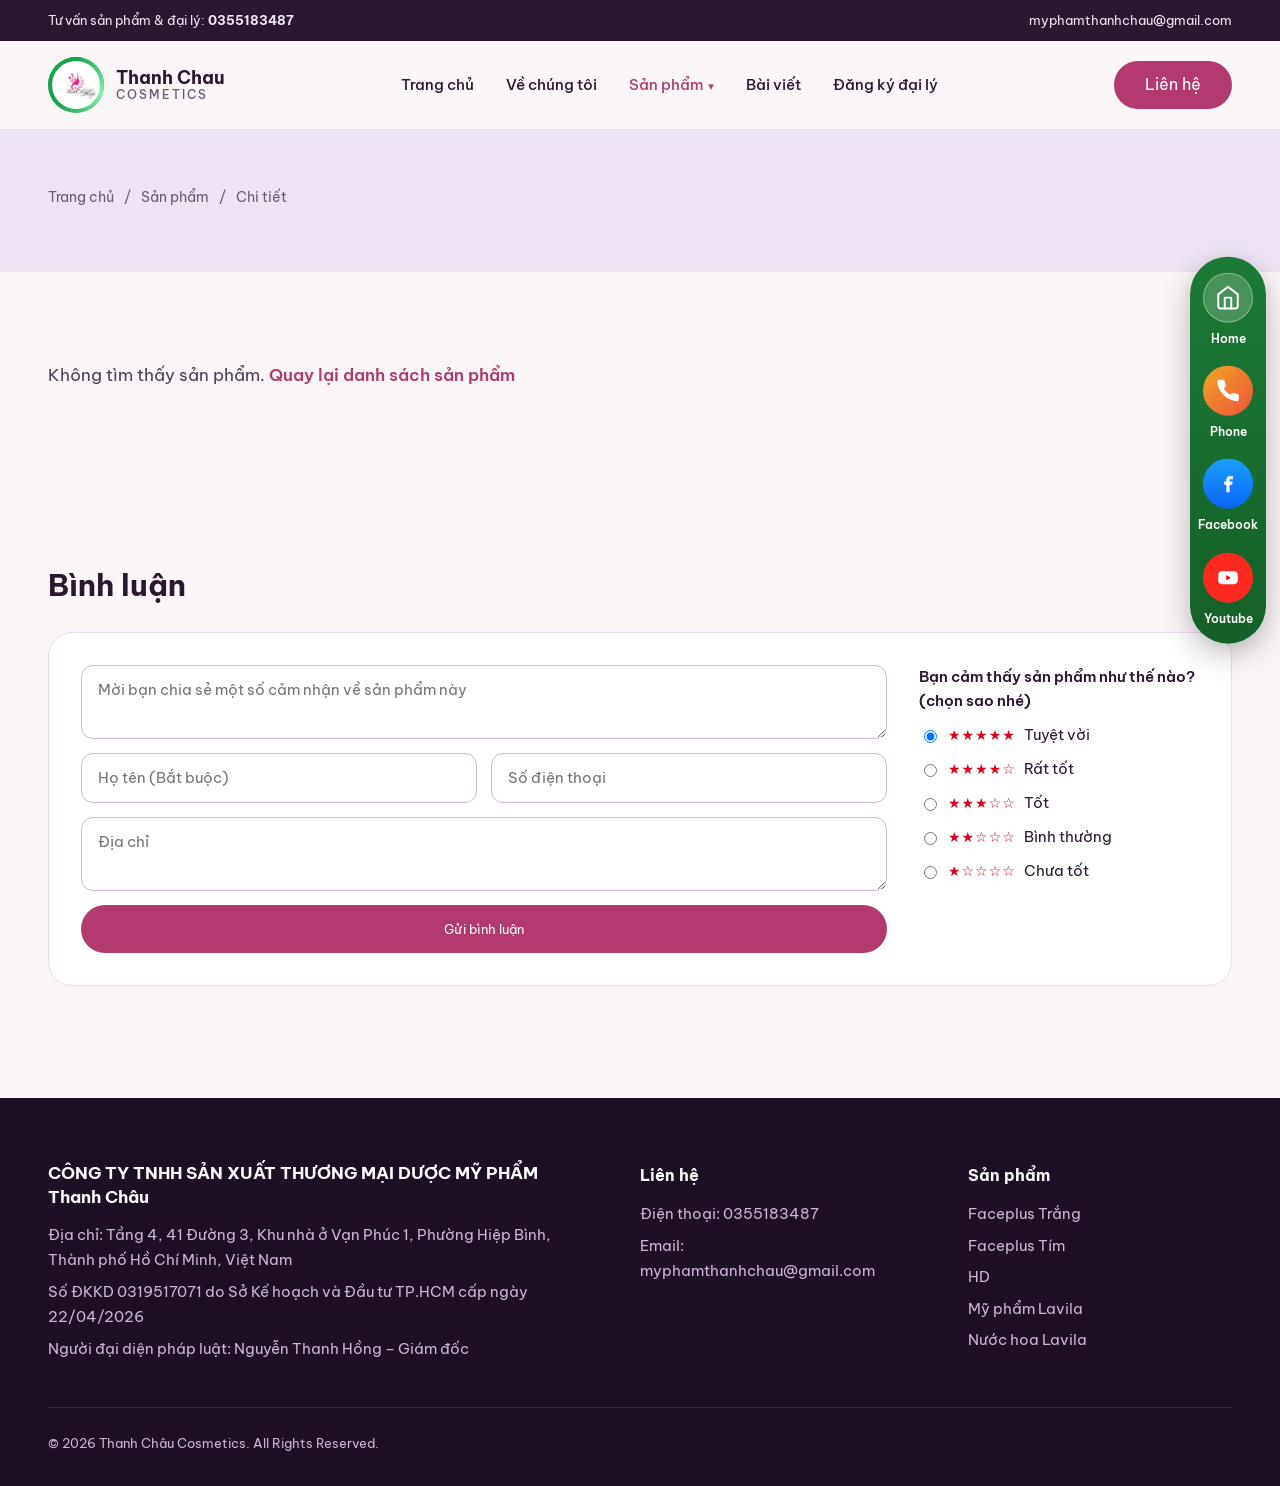
<file: chitietsp.html>
<!DOCTYPE html>
<html lang="vi">
<head>
<meta charset="utf-8">
<meta name="viewport" content="width=device-width, initial-scale=1">
<title>Chi tiết sản phẩm – Thanh Châu Cosmetics</title>
<link rel="preconnect" href="https://fonts.googleapis.com">
<link rel="preconnect" href="https://fonts.gstatic.com" crossorigin>
<link href="https://fonts.googleapis.com/css2?family=Be+Vietnam+Pro:wght@400;500;600;700&display=swap" rel="stylesheet">
<link rel="stylesheet" href="style.css">
<script src="sanpham-links.js" defer></script>
</head>
<body>

<div class="topbar">
  <div class="wrap">
    <span>Tư vấn sản phẩm &amp; đại lý: <b><a href="tel:0355183487">0355183487</a></b></span>
    <a href="mailto:myphamthanhchau@gmail.com">myphamthanhchau@gmail.com</a>
  </div>
</div>

<header class="header">
  <div class="wrap">
    <a href="index.html" class="logo" aria-label="Thanh Châu Cosmetics – Trang chủ">
      <span class="logo-mark"><img src="logo.jpg" alt=""></span>
      <span>Thanh Chau<small>Cosmetics</small></span>
    </a>
    <nav class="nav" id="nav" aria-label="Menu chính">
      <a href="index.html">Trang chủ</a>
      <a href="gioithieu.html">Về chúng tôi</a>
      <div class="has-sub">
        <a href="sanpham.html" class="sub-trigger" aria-haspopup="true" aria-expanded="false" aria-current="page" style="color:var(--accent)">Sản phẩm <span class="caret" aria-hidden="true">▾</span></a>
        <ul class="submenu">
          <li><a href="faceplus-trang.html">Faceplus Trắng</a></li>
          <li><a href="faceplus-tim.html">Faceplus Tím</a></li>
          <li><a href="hd.html">HD</a></li>
          <li><a href="my-pham-lavila.html">Mỹ phẩm Lavila</a></li>
          <li><a href="nuoc-hoa-lavila.html">Nước hoa Lavila</a></li>
        </ul>
      </div>
      <a href="/bai-viet/">Bài viết</a>
      <a href="index.html#dai-ly">Đăng ký đại lý</a>
    </nav>
    <a href="#lien-he" class="btn btn-primary btn-contact">Liên hệ</a>
    <button class="menu-toggle" id="menuBtn" aria-label="Mở menu" aria-expanded="false" aria-controls="nav">☰</button>
  </div>
</header>

<main>
  <section class="page-title">
    <div class="wrap">
      <ol class="crumbs">
        <li><a href="index.html">Trang chủ</a></li>
        <li><a href="sanpham.html">Sản phẩm</a></li>
        <li aria-current="page" id="crumbName">Chi tiết</li>
      </ol>
    </div>
  </section>

  <section class="section">
    <div class="wrap" id="pdWrap"></div>
  </section>

  <section class="section alt" id="benefitsSec" hidden>
    <div class="wrap">
      <div class="pd-body">
        <aside class="toc" aria-label="Nội dung bài viết">
          <h3>☰ Nội dung bài viết:</h3>
          <a href="#cong-dung-san-pham">Công dụng sản phẩm</a>
        </aside>
        <div class="benefit-card" id="cong-dung-san-pham">
          <h2>Công dụng sản phẩm</h2>
          <div id="benefits"></div>
        </div>
      </div>
    </div>
  </section>

  <section class="section" id="binh-luan">
    <div class="wrap">
      <h2 class="cmt-title" id="cmtTitle">Bình luận</h2>
      <form class="cmt-form" id="cmtForm">
        <div class="cmt-fields">
          <textarea name="text" rows="2" placeholder="Mời bạn chia sẻ một số cảm nhận về sản phẩm này" aria-label="Cảm nhận"></textarea>
          <div class="cmt-row">
            <input name="name" type="text" placeholder="Họ tên (Bắt buộc)" autocomplete="name" required>
            <input name="phone" type="tel" placeholder="Số điện thoại" autocomplete="tel">
          </div>
          <textarea name="addr" rows="2" placeholder="Địa chỉ" autocomplete="street-address"></textarea>
          <button type="submit" class="btn btn-primary">Gửi bình luận</button>
        </div>
        <fieldset class="cmt-rate">
          <legend>Bạn cảm thấy sản phẩm như thế nào? (chọn sao nhé)</legend>
          <label><input type="radio" name="rate" value="5" checked> <span class="st">★★★★★</span> Tuyệt vời</label>
          <label><input type="radio" name="rate" value="4"> <span class="st">★★★★☆</span> Rất tốt</label>
          <label><input type="radio" name="rate" value="3"> <span class="st">★★★☆☆</span> Tốt</label>
          <label><input type="radio" name="rate" value="2"> <span class="st">★★☆☆☆</span> Bình thường</label>
          <label><input type="radio" name="rate" value="1"> <span class="st">★☆☆☆☆</span> Chưa tốt</label>
        </fieldset>
      </form>
      <p class="cmt-msg" id="cmtMsg" role="status"></p>
      <div class="cmt-list" id="cmtList"></div>
    </div>
  </section>

  <section class="section products" id="relatedSec" hidden>
    <div class="wrap">
      <div class="section-head">
        <h2>Sản phẩm liên quan</h2>
        <a href="sanpham.html" class="link-more">Xem tất cả sản phẩm</a>
      </div>
      <div class="grid-4" id="related"></div>
    </div>
  </section>
</main>

<footer class="footer" id="lien-he">
  <div class="wrap">
    <div class="cols">
      <div>
        <div class="co">CÔNG TY TNHH SẢN XUẤT THƯƠNG MẠI DƯỢC MỸ PHẨM Thanh Châu</div>
        <p>Địa chỉ: Tầng 4, 41 Đường 3, Khu nhà ở Vạn Phúc 1, Phường Hiệp Bình, Thành phố Hồ Chí Minh, Việt Nam</p>
        <p>Số ĐKKD 0319517071 do Sở Kế hoạch và Đầu tư TP.HCM cấp ngày 22/04/2026</p>
        <p>Người đại diện pháp luật: Nguyễn Thanh Hồng – Giám đốc</p>
      </div>
      <div>
        <h3>Liên hệ</h3>
        <p>Điện thoại: <a href="tel:0355183487">0355183487</a></p>
        <p>Email: <a href="mailto:myphamthanhchau@gmail.com">myphamthanhchau@gmail.com</a></p>
      </div>
      <div>
        <h3>Sản phẩm</h3>
        <ul>
          <li><a href="faceplus-trang.html">Faceplus Trắng</a></li>
          <li><a href="faceplus-tim.html">Faceplus Tím</a></li>
          <li><a href="hd.html">HD</a></li>
          <li><a href="my-pham-lavila.html">Mỹ phẩm Lavila</a></li>
          <li><a href="nuoc-hoa-lavila.html">Nước hoa Lavila</a></li>
        </ul>
      </div>
    </div>
    <div class="copy">© 2026 Thanh Châu Cosmetics. All Rights Reserved.</div>
  </div>
</footer>
<nav class="float-menu" aria-label="Liên hệ nhanh">
  <a href="index.html" class="fm-item">
    <span class="fm-icon fm-home">
      <svg viewBox="0 0 24 24" fill="none" stroke="#fff" stroke-width="1.8" stroke-linecap="round" stroke-linejoin="round"><path d="M3 9l9-7 9 7v11a2 2 0 0 1-2 2H5a2 2 0 0 1-2-2z"/><polyline points="9 22 9 12 15 12 15 22"/></svg>
    </span>
    <span class="fm-label">Home</span>
  </a>
 <a href="tel:02145424111" class="fm-item fm-has-tip">
  <span class="fm-icon fm-phone">
    <svg viewBox="0 0 24 24" fill="#fff"><path d="M22 16.92v3a2 2 0 0 1-2.18 2 19.8 19.8 0 0 1-8.63-3.07 19.5 19.5 0 0 1-6-6A19.8 19.8 0 0 1 2.12 4.18 2 2 0 0 1 4.11 2h3a2 2 0 0 1 2 1.72c.13.96.36 1.9.7 2.81a2 2 0 0 1-.45 2.11L8.09 9.91a16 16 0 0 0 6 6l1.27-1.27a2 2 0 0 1 2.11-.45c.91.34 1.85.57 2.81.7A2 2 0 0 1 22 16.92z"/></svg>
  </span>
  <span class="fm-label">Phone</span>
  <span class="fm-tip" role="tooltip">Gọi ngay: 02145424111</span>
</a>
  <a href="#" class="fm-item" id="fmFb">
  <span class="fm-icon fm-fb">
    <svg viewBox="0 0 24 24" fill="#fff"><path d="M14 8h2.5V5H14c-1.9 0-3.5 1.6-3.5 3.5V10H8.5v3h2v7h3v-7h2.3l.5-3h-2.8V8.5c0-.3.2-.5.5-.5z"/></svg>
  </span>
  <span class="fm-label">Facebook</span>
</a>
  <a href="https://youtube.com/@TEN-KENH-CUA-BAN" target="_blank" rel="noopener" class="fm-item">
    <span class="fm-icon fm-yt">
      <svg viewBox="0 0 24 24"><rect x="3" y="6" width="18" height="12" rx="3.5" fill="#fff"/><path d="M10.3 9.5v5l4.3-2.5z" fill="#FF0000"/></svg>
    </span>
    <span class="fm-label">Youtube</span>
  </a>
</nav>
<div class="modal" id="fbModal" hidden>
  <div class="modal-box" role="dialog" aria-modal="true" aria-labelledby="fbModalTitle">
    <div class="modal-head">
      <h2 id="fbModalTitle">KẾT NỐI</h2>
      <button type="button" class="modal-x" id="fbClose" aria-label="Đóng">×</button>
    </div>
    <p class="modal-body">Bạn có muốn kết nối với tư vấn viên của chúng tôi?</p>
    <div class="modal-actions">
      <button type="button" class="mbtn mbtn-cancel" id="fbCancel">Hủy</button>
      <a class="mbtn mbtn-fb" id="fbGo" href="https://www.facebook.com/profile.php?id=61581400995391" target="_blank" rel="noopener">Chat Facebook</a>
    </div>
  </div>
</div>


<script>
  // Bật/tắt menu trên điện thoại
  var btn = document.getElementById('menuBtn');
  var nav = document.getElementById('nav');
  btn.addEventListener('click', function () {
    var open = nav.classList.toggle('open');
    btn.setAttribute('aria-expanded', open);
  });

  // Menu Sản phẩm trên điện thoại: bấm để mở/đóng danh sách
  var sub = document.querySelector('.has-sub');
  var subTrigger = sub.querySelector('.sub-trigger');
  subTrigger.addEventListener('click', function (e) {
    if (window.matchMedia('(max-width:900px)').matches) {
      e.preventDefault();
      var o = sub.classList.toggle('open');
      subTrigger.setAttribute('aria-expanded', o);
    }
  });

  // Hộp thoại kết nối Facebook
var fbModal = document.getElementById('fbModal');
var fbOpenBtn = document.getElementById('fmFb');

function openFb(e){
  e.preventDefault();
  fbModal.hidden = false;
  document.getElementById('fbGo').focus();
}
function closeFb(){
  fbModal.hidden = true;
  fbOpenBtn.focus();
}

fbOpenBtn.addEventListener('click', openFb);
document.getElementById('fbCancel').addEventListener('click', closeFb);
document.getElementById('fbClose').addEventListener('click', closeFb);
document.getElementById('fbGo').addEventListener('click', function(){ fbModal.hidden = true; });
fbModal.addEventListener('click', function(e){ if (e.target === fbModal) closeFb(); });
document.addEventListener('keydown', function(e){
  if (e.key === 'Escape' && !fbModal.hidden) closeFb();
});
</script>

<script>
// ===== DỮ LIỆU SẢN PHẨM: thêm/sửa sản phẩm ở đây =====
// Khóa (slug) = phần giữa /san-pham/ và dấu / cuối trong link cũ.
// Trường tùy chọn: short (mô tả ngắn), benefits ([["Tiêu đề","Nội dung"], ...])
var PRODUCTS = {
 "kem-duong-the-body-cao-cap": {
  "name": "KEM DƯỠNG THỂ CAO CẤP_ BEAUTY LUXE BODY CREAM",
  "img": "https://duocmyphamhoangdung.vn/storage/ez/10/ez106bx1z745kjwly27wqqvlyhjq_COMBO_BODY_%282%29.jpg",
  "short": "Combo Dưỡng Trắng Body Beauty Luxe B5 – Beauty Luxe Body Cream",
  "benefits": [
   [
    "Hỗ trợ dưỡng trắng và làm sáng da toàn thân",
    "Giúp cải thiện vẻ ngoài của làn da xỉn màu, hỗ trợ mang lại làn da sáng mịn, tươi tắn và đều màu hơn."
   ],
   [
    "Hỗ trợ làm đều màu da",
    "Giúp chăm sóc các vùng da không đều màu, hỗ trợ cải thiện vẻ ngoài của những vùng da thâm sạm, mang lại làn da trông đồng đều và rạng rỡ hơn."
   ],
   [
    "Dưỡng ẩm và làm mềm da",
    "Hỗ trợ duy trì độ ẩm cần thiết, giúp hạn chế tình trạng da khô ráp, mang lại cảm giác mềm mại, mịn màng và căng mướt."
   ],
   [
    "Hỗ trợ làm mờ các dấu hiệu lão hóa",
    "Giúp cải thiện vẻ ngoài của làn da có dấu hiệu lão hóa, hỗ trợ mang lại làn da trông săn chắc, mịn màng và tươi trẻ hơn."
   ],
   [
    "Hỗ trợ cải thiện bề mặt da",
    "Glycolic Acid là thành phần thường được sử dụng trong mỹ phẩm để hỗ trợ loại bỏ tế bào chết trên bề mặt, giúp da trông mịn màng và tươi mới hơn."
   ],
   [
    "Hỗ trợ chăm sóc và nuôi dưỡng làn da",
    "Sự kết hợp của các thành phần dưỡng da được giới thiệu giúp hỗ trợ duy trì độ ẩm, cải thiện cảm giác khô ráp và mang lại vẻ ngoài khỏe khoắn cho làn da."
   ]
  ]
 },
 "kem-duong-trang-ngua-mun-15g": {
  "name": "WHITENING ACNE CREAM 15G_ KEM DƯỠNG TRẮNG NGỪA MỤN 15G",
  "img": "https://duocmyphamhoangdung.vn/storage/f5/a5/f5a5oaxpj7ep79ywuaz431d7c6dt_M%E1%BB%A4N_15G.jpg",
  "short": "Kem dưỡng trắng da hỗ trợ chăm sóc da mụn, dung tích 15g.",
  "benefits": [
   [
    "Hỗ trợ chăm sóc da dễ nổi mụn",
    "Giúp cải thiện vẻ ngoài của làn da thường xuyên nổi mụn, hỗ trợ mang lại làn da trông sạch và thông thoáng hơn."
   ],
   [
    "Hỗ trợ dưỡng trắng và làm sáng da",
    "Giúp cải thiện vẻ ngoài của làn da xỉn màu, hỗ trợ mang lại làn da sáng mịn, tươi tắn và đều màu hơn."
   ],
   [
    "Hỗ trợ làm dịu vùng da nhạy cảm",
    "Hỗ trợ chăm sóc những vùng da dễ kích ứng, giúp da trông dịu nhẹ và khỏe khoắn hơn."
   ],
   [
    "Dưỡng ẩm và làm mềm da",
    "Hỗ trợ duy trì độ ẩm cần thiết, giúp hạn chế cảm giác khô ráp, mang lại làn da mềm mại và mịn màng."
   ],
   [
    "Hỗ trợ cải thiện bề mặt da",
    "Giúp bề mặt da trông mịn màng, đều màu và tươi mới hơn khi sử dụng đều đặn."
   ]
  ]
 },
 "bo-kem-duong-trang-da-toan-than": {
  "name": "WHITENING BODY CREAM NIACINAMIDE SKIN PERFECTOR SET_ BỘ KEM DƯỠNG TRẮNG DA TOÀN THÂN",
  "img": "https://duocmyphamhoangdung.vn/storage/fc/01/fc01drabrs18tw7rr2z6ho2hs7th_COMBO_BODY_%281%29.jpg",
  "short": "Bộ kem dưỡng trắng da toàn thân chứa Niacinamide, hỗ trợ chăm sóc và làm đều màu da cơ thể.",
  "benefits": [
   [
    "Hỗ trợ dưỡng trắng và làm sáng da toàn thân",
    "Giúp cải thiện vẻ ngoài của làn da xỉn màu, hỗ trợ mang lại làn da sáng mịn và tươi tắn hơn."
   ],
   [
    "Niacinamide hỗ trợ làm đều màu da",
    "Niacinamide là thành phần thường được sử dụng trong mỹ phẩm để hỗ trợ da trông đều màu và khỏe khoắn hơn."
   ],
   [
    "Dưỡng ẩm và làm mềm da",
    "Hỗ trợ duy trì độ ẩm, giúp hạn chế cảm giác khô ráp, mang lại làn da mềm mại, mịn màng."
   ],
   [
    "Hỗ trợ cải thiện bề mặt da",
    "Giúp bề mặt da trông mịn màng, căng mướt và tươi mới hơn."
   ],
   [
    "Dùng theo bộ tiện lợi",
    "Các sản phẩm trong bộ được kết hợp để chăm sóc da cơ thể đồng bộ mỗi ngày."
   ]
  ]
 },
 "kem-duong-trang-da-chong-nang-faceplus-b5-vip-15g": {
  "name": "PRETTY WHITENING SUNBLOCK 15G_ KEM DƯỠNG TRẮNG DA CHỐNG NẮNG 15G",
  "img": "https://duocmyphamhoangdung.vn/storage/ij/79/ij79tiojql95bvkpqgs7ychzuhq2_KEM_CH%E1%BB%90NG_N%E1%BA%AENG_15G_%283%29.jpg",
  "benefits": [
   [
    "Hỗ trợ dưỡng trắng và làm sáng da",
    "Giúp cải thiện vẻ ngoài của làn da xỉn màu, hỗ trợ mang lại làn da sáng mịn, tươi tắn và đều màu hơn."
   ],
   [
    "Hỗ trợ chống nắng và bảo vệ da",
    "Theo thông tin giới thiệu trên bao bì, sản phẩm có công dụng chống nắng, góp phần bảo vệ da trước tác động của ánh nắng mặt trời."
   ],
   [
    "Hỗ trợ làm mờ các dấu hiệu lão hóa",
    "Giúp cải thiện vẻ ngoài của làn da có dấu hiệu lão hóa, hỗ trợ làm giảm sự xuất hiện của các nếp nhăn nhỏ, giúp da trông tươi trẻ và rạng rỡ hơn."
   ],
   [
    "Giúp da mềm mại và mịn màng",
    "Hỗ trợ chăm sóc bề mặt da, giúp hạn chế cảm giác khô ráp, mang lại làn da mềm mại, mịn màng và tươi tắn."
   ],
   [
    "Hỗ trợ cải thiện làn da không đều màu",
    "Giúp chăm sóc những vùng da xỉn màu, hỗ trợ mang lại làn da trông đồng đều và sáng khỏe hơn."
   ]
  ]
 },
 "kem-duong-trang-da-giup-ngua-mun-faceplus-b5-vip-15g": {
  "name": "WHITENING ACNE CREAM 15G_ KEM DƯỠNG TRẮNG DA NGỪA MỤN 15G",
  "img": "https://duocmyphamhoangdung.vn/storage/k1/gk/k1gks5fzmh8jdp1eta6sji85791p_KEM_M%E1%BB%A4N_15G.jpg",
  "short": "Faceplus+ B5 VIP 15g: kem dưỡng trắng da hỗ trợ chăm sóc da mụn.",
  "benefits": [
   [
    "Hỗ trợ chăm sóc da dễ nổi mụn",
    "Giúp cải thiện vẻ ngoài của làn da thường xuyên nổi mụn, hỗ trợ mang lại làn da trông sạch và thông thoáng hơn."
   ],
   [
    "Hỗ trợ dưỡng trắng và làm sáng da",
    "Giúp cải thiện vẻ ngoài của làn da xỉn màu, hỗ trợ mang lại làn da sáng mịn, tươi tắn và đều màu hơn."
   ],
   [
    "Hỗ trợ làm dịu vùng da nhạy cảm",
    "Hỗ trợ chăm sóc những vùng da dễ kích ứng, giúp da trông dịu nhẹ và khỏe khoắn hơn."
   ],
   [
    "Dưỡng ẩm và làm mềm da",
    "Hỗ trợ duy trì độ ẩm cần thiết, giúp hạn chế cảm giác khô ráp, mang lại làn da mềm mại và mịn màng."
   ],
   [
    "Hỗ trợ cải thiện bề mặt da",
    "Giúp bề mặt da trông mịn màng, đều màu và tươi mới hơn khi sử dụng đều đặn."
   ]
  ]
 },
 "kem-duong-trang-da-giup-ngua-mun-faceplus-b5-10g": {
  "name": "WHITENING ACNE CREAM 10G_ KEM DƯỠNG TRẮNG DA NGỪA MỤN 10G",
  "img": "https://duocmyphamhoangdung.vn/storage/m3/qo/m3qokk6cid6kqr7aseygqrxf11gs_KEM_D%C6%AF%E1%BB%A0NG_M%E1%BB%A4N_10G_%281%29.jpg",
  "short": "Faceplus+ B5 10g: kem dưỡng trắng da hỗ trợ chăm sóc da mụn, nhỏ gọn dễ mang theo.",
  "benefits": [
   [
    "Hỗ trợ chăm sóc da dễ nổi mụn",
    "Giúp cải thiện vẻ ngoài của làn da thường xuyên nổi mụn, hỗ trợ mang lại làn da trông sạch và thông thoáng hơn."
   ],
   [
    "Hỗ trợ dưỡng trắng và làm sáng da",
    "Giúp cải thiện vẻ ngoài của làn da xỉn màu, hỗ trợ mang lại làn da sáng mịn, tươi tắn và đều màu hơn."
   ],
   [
    "Hỗ trợ làm dịu vùng da nhạy cảm",
    "Hỗ trợ chăm sóc những vùng da dễ kích ứng, giúp da trông dịu nhẹ và khỏe khoắn hơn."
   ],
   [
    "Dưỡng ẩm và làm mềm da",
    "Hỗ trợ duy trì độ ẩm cần thiết, giúp hạn chế cảm giác khô ráp, mang lại làn da mềm mại và mịn màng."
   ],
   [
    "Hỗ trợ cải thiện bề mặt da",
    "Giúp bề mặt da trông mịn màng, đều màu và tươi mới hơn khi sử dụng đều đặn."
   ]
  ]
 },
 "kem-duong-da-chong-nang-10g": {
  "name": "PRETTY WHITENING SUNBLOCK 10G_ KEM DƯỠNG DA CHỐNG NẮNG 10G",
  "img": "https://duocmyphamhoangdung.vn/storage/ae/1m/ae1ml95e3xbneny9nbaq35rwrff1_KEM_D%C6%AF%E1%BB%A0NG_CH%E1%BB%90NG_N%E1%BA%AENG_10G%281%29.jpg",
  "short": "Kem dưỡng da chống nắng dung tích 10g, nhỏ gọn dễ mang theo.",
  "benefits": [
   [
    "Hỗ trợ chống nắng và bảo vệ da",
    "Theo thông tin giới thiệu trên bao bì, sản phẩm có công dụng chống nắng, góp phần bảo vệ da trước tác động của ánh nắng mặt trời."
   ],
   [
    "Hỗ trợ dưỡng trắng và làm sáng da",
    "Giúp cải thiện vẻ ngoài của làn da xỉn màu, hỗ trợ mang lại làn da sáng mịn và tươi tắn hơn."
   ],
   [
    "Kết cấu nhẹ, dễ thoa",
    "Hỗ trợ lên da tự nhiên, hạn chế cảm giác nặng mặt, phù hợp sử dụng hằng ngày."
   ],
   [
    "Dưỡng ẩm và làm mềm da",
    "Hỗ trợ duy trì độ ẩm, giúp hạn chế cảm giác khô ráp, mang lại làn da mềm mại và mịn màng."
   ],
   [
    "Hỗ trợ làm đều màu da",
    "Giúp chăm sóc các vùng da không đều màu, hỗ trợ mang lại làn da trông đồng đều và rạng rỡ hơn."
   ]
  ]
 },
 "kem-duong-da-se-khit-lo-chan-long-10g": {
  "name": "WHITENING - CLOSE PORES HELP BLUR AGING SKIN CREAM 10G",
  "img": "https://duocmyphamhoangdung.vn/storage/i6/eo/i6eo6wd4d51z9thzk3iw72gu8urd_KEM_SKCL_10G_%283%29.jpg",
  "short": "Kem dưỡng trắng, hỗ trợ se khít lỗ chân lông và làm mờ dấu hiệu lão hóa, dung tích 10g.",
  "benefits": [
   [
    "Hỗ trợ làm se khít lỗ chân lông",
    "Giúp bề mặt da trông mịn màng, lỗ chân lông trông thu nhỏ hơn khi sử dụng đều đặn."
   ],
   [
    "Hỗ trợ dưỡng trắng và làm sáng da",
    "Giúp cải thiện vẻ ngoài của làn da xỉn màu, mang lại làn da sáng mịn và tươi tắn hơn."
   ],
   [
    "Hỗ trợ làm mờ các dấu hiệu lão hóa",
    "Giúp cải thiện vẻ ngoài của làn da có dấu hiệu lão hóa, hỗ trợ da trông săn chắc và trẻ trung hơn."
   ],
   [
    "Dưỡng ẩm và làm mềm da",
    "Hỗ trợ duy trì độ ẩm, giúp hạn chế cảm giác khô ráp, mang lại làn da mềm mại."
   ]
  ]
 },
 "moisturizing-skin-whitening-serum-b3": {
  "name": "MOISTURIZING SKIN WHITENING SERUM B3",
  "img": "https://duocmyphamhoangdung.vn/storage/ml/q8/mlq8p4mfbtwhb245g5yi5m0b8fkz_e69b8db66f05ee5bb714.jpg",
  "short": "Serum B3 hỗ trợ dưỡng ẩm và làm sáng da, kết cấu nhẹ dễ thẩm thấu.",
  "benefits": [
   [
    "Hỗ trợ dưỡng ẩm cho da",
    "Hỗ trợ duy trì độ ẩm cần thiết, giúp da mềm mại, căng mướt và hạn chế cảm giác khô ráp."
   ],
   [
    "Hỗ trợ làm sáng da",
    "Giúp cải thiện vẻ ngoài của làn da xỉn màu, hỗ trợ da trông sáng mịn và tươi tắn hơn."
   ],
   [
    "Hỗ trợ làm đều màu da",
    "Giúp chăm sóc các vùng da không đều màu, hỗ trợ làn da trông đồng đều và khỏe khoắn hơn."
   ],
   [
    "Kết cấu nhẹ, thấm nhanh",
    "Dễ thoa, nhanh thẩm thấu, phù hợp dùng cả sáng và tối trong quy trình dưỡng da."
   ]
  ]
 },
 "whitening-sunscreen-b5": {
  "name": "WHITENING SUNSCREEN B5",
  "img": "https://duocmyphamhoangdung.vn/storage/i8/zs/i8zsatzhrww1rlo56lyibnj8ay8a_8948e41c05af84f1ddbe.jpg",
  "short": "Kem chống nắng B5 hỗ trợ dưỡng trắng và bảo vệ da hằng ngày.",
  "benefits": [
   [
    "Hỗ trợ chống nắng và bảo vệ da",
    "Theo thông tin giới thiệu trên bao bì, sản phẩm có công dụng chống nắng, góp phần bảo vệ da trước tác động của ánh nắng mặt trời."
   ],
   [
    "Hỗ trợ dưỡng trắng và làm sáng da",
    "Giúp cải thiện vẻ ngoài của làn da xỉn màu, hỗ trợ mang lại làn da sáng mịn và tươi tắn hơn."
   ],
   [
    "Kết cấu nhẹ, dễ thoa",
    "Hỗ trợ lên da tự nhiên, hạn chế cảm giác nặng mặt, phù hợp sử dụng hằng ngày."
   ],
   [
    "Dưỡng ẩm và làm mềm da",
    "Hỗ trợ duy trì độ ẩm, giúp hạn chế cảm giác khô ráp, mang lại làn da mềm mại và mịn màng."
   ],
   [
    "Hỗ trợ làm đều màu da",
    "Giúp chăm sóc các vùng da không đều màu, hỗ trợ mang lại làn da trông đồng đều và rạng rỡ hơn."
   ]
  ]
 },
 "lavila-gio-black-for-men": {
  "name": "LAVILA GIO BLACK FOR MEN",
  "img": "https://duocmyphamhoangdung.vn/storage/l8/zk/l8zkird0wcpavk57gc26s7rkd6z0_aa4c84c8647be525bc6a.jpg",
  "short": "Lavila Gio Black – nước hoa dành cho nam, phong cách lịch lãm và mạnh mẽ.",
  "benefits": [
   [
    "Hương thơm nam tính, cuốn hút",
    "Mang lại ấn tượng dễ chịu, phù hợp phong cách nam giới lịch lãm, mạnh mẽ."
   ],
   [
    "Lưu hương tốt",
    "Hỗ trợ giữ mùi hương trong nhiều giờ, giúp bạn luôn tự tin trong ngày dài."
   ],
   [
    "Thiết kế chai tinh tế",
    "Kiểu dáng đẹp mắt, dễ mang theo, cũng là lựa chọn phù hợp để làm quà tặng."
   ],
   [
    "Dễ sử dụng hằng ngày",
    "Phù hợp xịt vào các vị trí như cổ tay, sau tai, cổ áo trước khi đi làm, đi chơi hoặc dự tiệc."
   ]
  ]
 },
 "lavila-royal-eau-de-parfum-for-man": {
  "name": "LAVILA ROYAL – EAU DE PARFUM FOR MAN",
  "img": "https://duocmyphamhoangdung.vn/storage/38/ha/38hajuv7l1srrfwumnr0wpk8rpg7_a2b684bd640ee550bc1f.jpg",
  "short": "Lavila Royal Eau de Parfum – nước hoa nam mang phong cách sang trọng, quyến rũ.",
  "benefits": [
   [
    "Hương thơm sang trọng, quyến rũ",
    "Mang lại ấn tượng dễ chịu, phù hợp nam giới yêu thích sự sang trọng, quyến rũ."
   ],
   [
    "Lưu hương tốt",
    "Hỗ trợ giữ mùi hương trong nhiều giờ, giúp bạn luôn tự tin trong ngày dài."
   ],
   [
    "Thiết kế chai tinh tế",
    "Kiểu dáng đẹp mắt, dễ mang theo, cũng là lựa chọn phù hợp để làm quà tặng."
   ],
   [
    "Dễ sử dụng hằng ngày",
    "Phù hợp xịt vào các vị trí như cổ tay, sau tai, cổ áo trước khi đi làm, đi chơi hoặc dự tiệc."
   ]
  ]
 },
 "lavila-good-girl-eau-de-parfum": {
  "name": "LAVILA GOOD GIRL – EAU DE PARFUM",
  "img": "https://duocmyphamhoangdung.vn/storage/x6/0d/x60dg9hu9xrqrxnwlsz4jeurth7w_963986c66175e02bb964.jpg",
  "short": "Lavila Good Girl Eau de Parfum – nước hoa nữ với phong cách nữ tính, thu hút.",
  "benefits": [
   [
    "Hương thơm nữ tính, thu hút",
    "Mang lại ấn tượng dễ chịu, phù hợp phái nữ yêu thích sự nữ tính, thu hút."
   ],
   [
    "Lưu hương tốt",
    "Hỗ trợ giữ mùi hương trong nhiều giờ, giúp bạn luôn tự tin trong ngày dài."
   ],
   [
    "Thiết kế chai tinh tế",
    "Kiểu dáng đẹp mắt, dễ mang theo, cũng là lựa chọn phù hợp để làm quà tặng."
   ],
   [
    "Dễ sử dụng hằng ngày",
    "Phù hợp xịt vào các vị trí như cổ tay, sau tai, cổ áo trước khi đi làm, đi chơi hoặc dự tiệc."
   ]
  ]
 },
 "lavila-black-pink-eau-de-parfum": {
  "name": "LAVILA BLACK PINK – EAU DE PARFUM",
  "img": "https://duocmyphamhoangdung.vn/storage/ak/68/ak686l6jyz4f4cz1f8vqea92q62v_7f8109a5ee166f483607.jpg",
  "short": "Lavila Black Pink Eau de Parfum – nước hoa nữ trẻ trung, cá tính và ngọt ngào.",
  "benefits": [
   [
    "Hương thơm trẻ trung, ngọt ngào",
    "Mang lại ấn tượng dễ chịu, phù hợp phái nữ trẻ trung, cá tính."
   ],
   [
    "Lưu hương tốt",
    "Hỗ trợ giữ mùi hương trong nhiều giờ, giúp bạn luôn tự tin trong ngày dài."
   ],
   [
    "Thiết kế chai tinh tế",
    "Kiểu dáng đẹp mắt, dễ mang theo, cũng là lựa chọn phù hợp để làm quà tặng."
   ],
   [
    "Dễ sử dụng hằng ngày",
    "Phù hợp xịt vào các vị trí như cổ tay, sau tai, cổ áo trước khi đi làm, đi chơi hoặc dự tiệc."
   ]
  ]
 },
 "lavila-ha-essence-facial-cleanser": {
  "name": "LAVILA HA ESSENCE FACIAL CLEANSER",
  "img": "https://duocmyphamhoangdung.vn/storage/bq/0k/bq0kgiphn8rlmmegronghzmoiqfu_06ab69cc8f7f0e21576e.jpg",
  "short": "Sữa rửa mặt Lavila chứa HA Essence, hỗ trợ làm sạch nhẹ nhàng và giữ ẩm cho da.",
  "benefits": [
   [
    "Hỗ trợ làm sạch da nhẹ nhàng",
    "Giúp loại bỏ bụi bẩn, bã nhờn dư thừa trên bề mặt da mà không gây cảm giác căng rát."
   ],
   [
    "HA hỗ trợ giữ ẩm",
    "Hyaluronic Acid là thành phần thường được sử dụng trong mỹ phẩm để hỗ trợ duy trì độ ẩm, giúp da mềm mại sau khi rửa mặt."
   ],
   [
    "Hỗ trợ da sạch và thông thoáng",
    "Giúp da trông sạch, tươi mới, sẵn sàng cho các bước dưỡng da tiếp theo."
   ],
   [
    "Dùng được hằng ngày",
    "Phù hợp sử dụng sáng và tối trong quy trình chăm sóc da cơ bản."
   ]
  ]
 },
 "lavila-lady-natural-care": {
  "name": "LAVILA LADY NATURAL CARE",
  "img": "https://duocmyphamhoangdung.vn/storage/e5/ij/e5ijkidhcghbmzonykzc4ppqx0u1_19cb183dfd8e7cd0259f.jpg",
  "short": "Lavila Lady Natural Care – sản phẩm chăm sóc cá nhân dành cho phái nữ, nhẹ nhàng và tự nhiên.",
  "benefits": [
   [
    "Chăm sóc nhẹ nhàng",
    "Hỗ trợ vệ sinh và chăm sóc vùng kín bên ngoài một cách dịu nhẹ hằng ngày."
   ],
   [
    "Hỗ trợ cảm giác sạch sẽ, thoải mái",
    "Giúp bạn cảm thấy tươi mát, tự tin trong sinh hoạt hằng ngày."
   ],
   [
    "Thành phần chiết xuất tự nhiên",
    "Hướng đến sự dịu nhẹ, phù hợp với nhu cầu chăm sóc cá nhân của phái nữ."
   ],
   [
    "Dễ sử dụng",
    "Sử dụng theo hướng dẫn trên bao bì, chỉ dùng ngoài da."
   ]
  ]
 },
 "pro-white-sunblock-cream": {
  "name": "PRO WHITE SUNBLOCK CREAM",
  "img": "https://duocmyphamhoangdung.vn/storage/ll/ui/llui5p1mn5y00at1y68rdrpcwjom_ac55ef110aa28bfcd2b3.jpg",
  "short": "Pro White Sunblock Cream – kem chống nắng hỗ trợ dưỡng trắng và bảo vệ da.",
  "benefits": [
   [
    "Hỗ trợ chống nắng và bảo vệ da",
    "Theo thông tin giới thiệu trên bao bì, sản phẩm có công dụng chống nắng, góp phần bảo vệ da trước tác động của ánh nắng mặt trời."
   ],
   [
    "Hỗ trợ dưỡng trắng và làm sáng da",
    "Giúp cải thiện vẻ ngoài của làn da xỉn màu, hỗ trợ mang lại làn da sáng mịn và tươi tắn hơn."
   ],
   [
    "Kết cấu nhẹ, dễ thoa",
    "Hỗ trợ lên da tự nhiên, hạn chế cảm giác nặng mặt, phù hợp sử dụng hằng ngày."
   ],
   [
    "Dưỡng ẩm và làm mềm da",
    "Hỗ trợ duy trì độ ẩm, giúp hạn chế cảm giác khô ráp, mang lại làn da mềm mại và mịn màng."
   ],
   [
    "Hỗ trợ làm đều màu da",
    "Giúp chăm sóc các vùng da không đều màu, hỗ trợ mang lại làn da trông đồng đều và rạng rỡ hơn."
   ]
  ]
 },
 "lavila-brightening-blur-melasma-serum": {
  "name": "LAVILA BRIGHTENING BLUR MELASMA SERUM",
  "img": "https://duocmyphamhoangdung.vn/storage/jn/i4/jni4stik33i49bg9zgowvzqveqa2_07bb98887c3bfd65a42a.jpg",
  "short": "Serum Lavila hỗ trợ làm sáng da và chăm sóc vùng da sạm nám.",
  "benefits": [
   [
    "Hỗ trợ làm sáng da và đều màu da",
    "Giúp cải thiện vẻ ngoài của làn da xỉn màu, hỗ trợ mang lại làn da sáng mịn và đều màu hơn."
   ],
   [
    "Hỗ trợ chăm sóc da sạm nám",
    "Giúp cải thiện vẻ ngoài của những vùng da sạm màu, hỗ trợ làn da trông đều màu và rạng rỡ hơn khi dùng đều đặn."
   ],
   [
    "Dưỡng ẩm và làm mềm da",
    "Kết cấu serum thẩm thấu nhanh, hỗ trợ cấp ẩm, giúp da mềm mại và căng mướt."
   ],
   [
    "Hỗ trợ cải thiện bề mặt da",
    "Giúp bề mặt da trông mịn màng, tươi mới và khỏe khoắn hơn."
   ],
   [
    "Dễ kết hợp trong quy trình dưỡng da",
    "Có thể dùng sau bước làm sạch và trước kem dưỡng hoặc kem chống nắng."
   ]
  ]
 },
 "b5-whitening-skin-melasma-cream": {
  "name": "B5 WHITENING SKIN MELASMA CREAM",
  "img": "https://duocmyphamhoangdung.vn/storage/tm/7b/tm7bm06x3tnce75d5kno1lq8eujg_2aOboQtjzQW9cBCQthPxX8ebJW0twhvUgfu9XZ6u.jpg",
  "short": "B5 Whitening Skin Melasma Cream – kem dưỡng trắng da hỗ trợ chăm sóc da sạm nám.",
  "benefits": [
   [
    "Hỗ trợ chăm sóc da sạm nám",
    "Giúp cải thiện vẻ ngoài của những vùng da sạm màu, hỗ trợ làn da trông đều màu hơn khi dùng đều đặn."
   ],
   [
    "Hỗ trợ dưỡng trắng và làm sáng da",
    "Giúp cải thiện vẻ ngoài của làn da xỉn màu, hỗ trợ mang lại làn da sáng mịn, tươi tắn."
   ],
   [
    "Dưỡng ẩm và làm mềm da",
    "Hỗ trợ duy trì độ ẩm cần thiết, giúp hạn chế tình trạng da khô ráp, mang lại cảm giác mềm mại."
   ],
   [
    "Hỗ trợ làm mờ các dấu hiệu lão hóa",
    "Giúp cải thiện vẻ ngoài của làn da có dấu hiệu lão hóa, hỗ trợ da trông săn chắc và tươi trẻ hơn."
   ],
   [
    "Hỗ trợ cải thiện bề mặt da",
    "Giúp da trông mịn màng, đều màu và khỏe khoắn hơn."
   ]
  ]
 },
 "dung-dich-ve-sinh-chiet-xuat-nha-dam": {
  "name": "DUNG DỊCH VỆ SINH CHIẾT XUẤT NHA ĐAM",
  "img": "https://duocmyphamhoangdung.vn/storage/jk/u7/jku78ixq6rb1032m09mo6beie3pl_2aOboQtjzPzOO6xtbJaRfgxCfhK1Gi2xOiowyCx6.jpg",
  "short": "Dung dịch vệ sinh chiết xuất nha đam, dịu nhẹ, dùng ngoài da.",
  "benefits": [
   [
    "Hỗ trợ vệ sinh dịu nhẹ",
    "Giúp làm sạch vùng da nhạy cảm bên ngoài một cách nhẹ nhàng hằng ngày."
   ],
   [
    "Chiết xuất nha đam",
    "Nha đam là thành phần quen thuộc trong mỹ phẩm, hỗ trợ mang lại cảm giác mát dịu, thoải mái."
   ],
   [
    "Hỗ trợ cảm giác tươi mát",
    "Giúp bạn cảm thấy sạch sẽ, thoải mái và tự tin trong ngày."
   ],
   [
    "Chỉ dùng ngoài da",
    "Sử dụng theo hướng dẫn trên bao bì; ngưng dùng nếu có dấu hiệu kích ứng."
   ]
  ]
 },
 "tone-up-light-correcting-suncream-spf-50-pa": {
  "name": "TONE UP LIGHT CORRECTING SUNCREAM SPF 50+ PA+++",
  "img": "https://duocmyphamhoangdung.vn/storage/jc/n6/jcn6026oxlr8v8dicfyt9brmb67j_2aOboQtjzPVc2UIAYiBRxrPAFH7oWytX6ljhZmAS.jpg",
  "short": "Kem chống nắng nâng tông Tone Up Light Correcting SPF 50+ PA+++.",
  "benefits": [
   [
    "Hỗ trợ chống nắng SPF 50+",
    "Theo thông tin giới thiệu trên bao bì, sản phẩm có chỉ số chống nắng cao, góp phần bảo vệ da trước tác động của ánh nắng mặt trời."
   ],
   [
    "Hỗ trợ nâng tông da tự nhiên",
    "Giúp làn da trông sáng và đều màu hơn ngay khi thoa, mang lại vẻ ngoài tươi tắn mà vẫn tự nhiên."
   ],
   [
    "Hỗ trợ che mờ vùng da không đều màu",
    "Giúp cải thiện vẻ ngoài của những vùng da xỉn màu, thâm sạm, hỗ trợ làn da trông đồng đều hơn."
   ],
   [
    "Dưỡng ẩm và làm mềm da",
    "Hỗ trợ duy trì độ ẩm, hạn chế cảm giác khô ráp, mang lại làn da mềm mại, mịn màng."
   ],
   [
    "Phù hợp làm lớp nền nhẹ mỗi ngày",
    "Có thể dùng như bước chống nắng kiêm nâng tông trước khi ra ngoài hoặc trang điểm nhẹ."
   ]
  ]
 },
 "faceplus-b5-serum-for-skin-with-blur-melasma": {
  "name": "FACEPLUS+ B5 SERUM FOR SKIN WITH BLUR MELASMA",
  "img": "https://duocmyphamhoangdung.vn/storage/tr/6d/tr6delfv5ggwfutbpmfv9bnxu0r1_2aOboQtiuXZ2qyln2XQyYvve64nlisdAdYsNmq48.jpg",
  "short": "Faceplus+ B5 Serum – hỗ trợ làm sáng da và chăm sóc vùng da sạm nám.",
  "benefits": [
   [
    "Hỗ trợ làm sáng da và đều màu da",
    "Giúp cải thiện vẻ ngoài của làn da xỉn màu, hỗ trợ mang lại làn da sáng mịn và đều màu hơn."
   ],
   [
    "Hỗ trợ chăm sóc da sạm nám",
    "Giúp cải thiện vẻ ngoài của những vùng da sạm màu, hỗ trợ làn da trông đều màu và rạng rỡ hơn khi dùng đều đặn."
   ],
   [
    "Dưỡng ẩm và làm mềm da",
    "Kết cấu serum thẩm thấu nhanh, hỗ trợ cấp ẩm, giúp da mềm mại và căng mướt."
   ],
   [
    "Hỗ trợ cải thiện bề mặt da",
    "Giúp bề mặt da trông mịn màng, tươi mới và khỏe khoắn hơn."
   ],
   [
    "Dễ kết hợp trong quy trình dưỡng da",
    "Có thể dùng sau bước làm sạch và trước kem dưỡng hoặc kem chống nắng."
   ]
  ]
 },
 "b5-whitening-help-blur-melasma-cream": {
  "name": "B5 WHITENING – HELP BLUR MELASMA CREAM",
  "img": "https://duocmyphamhoangdung.vn/storage/s8/v2/s8v2iyihq0ldpcdhalr95z80q9s4_2aOboQtiuVtBk6MLftpJ6jCTSQCtWr2D3FwXiSzQ.jpg",
  "short": "B5 Whitening – kem dưỡng trắng hỗ trợ chăm sóc da sạm nám.",
  "benefits": [
   [
    "Hỗ trợ chăm sóc da sạm nám",
    "Giúp cải thiện vẻ ngoài của những vùng da sạm màu, hỗ trợ làn da trông đều màu hơn khi dùng đều đặn."
   ],
   [
    "Hỗ trợ dưỡng trắng và làm sáng da",
    "Giúp cải thiện vẻ ngoài của làn da xỉn màu, hỗ trợ mang lại làn da sáng mịn, tươi tắn."
   ],
   [
    "Dưỡng ẩm và làm mềm da",
    "Hỗ trợ duy trì độ ẩm cần thiết, giúp hạn chế tình trạng da khô ráp, mang lại cảm giác mềm mại."
   ],
   [
    "Hỗ trợ làm mờ các dấu hiệu lão hóa",
    "Giúp cải thiện vẻ ngoài của làn da có dấu hiệu lão hóa, hỗ trợ da trông săn chắc và tươi trẻ hơn."
   ],
   [
    "Hỗ trợ cải thiện bề mặt da",
    "Giúp da trông mịn màng, đều màu và khỏe khoắn hơn."
   ]
  ]
 },
 "faceplus-tone-up-sun-cream-spf-50-plus-pa": {
  "name": "FACEPLUS+ TONE UP SUN CREAM SPF 50+ PA++++",
  "img": "https://duocmyphamhoangdung.vn/storage/nv/dj/nvdjzpejpfwnqqjm8z15ar8mw3bl_2aOboQtiuVYYBv4wug4p5QujC01NlwH6XnlwHsbw.jpg",
  "short": "Faceplus+ Tone Up Sun Cream SPF 50+ PA++++ – chống nắng kiêm nâng tông da.",
  "benefits": [
   [
    "Hỗ trợ chống nắng SPF 50+",
    "Theo thông tin giới thiệu trên bao bì, sản phẩm có chỉ số chống nắng cao, góp phần bảo vệ da trước tác động của ánh nắng mặt trời."
   ],
   [
    "Hỗ trợ nâng tông da tự nhiên",
    "Giúp làn da trông sáng và đều màu hơn ngay khi thoa, mang lại vẻ ngoài tươi tắn mà vẫn tự nhiên."
   ],
   [
    "Hỗ trợ che mờ vùng da không đều màu",
    "Giúp cải thiện vẻ ngoài của những vùng da xỉn màu, thâm sạm, hỗ trợ làn da trông đồng đều hơn."
   ],
   [
    "Dưỡng ẩm và làm mềm da",
    "Hỗ trợ duy trì độ ẩm, hạn chế cảm giác khô ráp, mang lại làn da mềm mại, mịn màng."
   ],
   [
    "Phù hợp làm lớp nền nhẹ mỗi ngày",
    "Có thể dùng như bước chống nắng kiêm nâng tông trước khi ra ngoài hoặc trang điểm nhẹ."
   ]
  ]
 },
 "faceplus-tone-up-sun-cream-spf-50-pa": {
  "name": "FACEPLUS+ TONE UP SUN CREAM SPF 50 PA+++",
  "img": "https://duocmyphamhoangdung.vn/storage/qw/vw/qwvwd35x0hf3nr9kfkwau7f4w5f3_2aOboQtiroynctYeO4clyyQdbiKiJdmbczupC6aW_%281%29.jpg",
  "short": "Faceplus+ Tone Up Sun Cream SPF 50 PA+++ – chống nắng kiêm nâng tông da.",
  "benefits": [
   [
    "Hỗ trợ chống nắng SPF 50+",
    "Theo thông tin giới thiệu trên bao bì, sản phẩm có chỉ số chống nắng cao, góp phần bảo vệ da trước tác động của ánh nắng mặt trời."
   ],
   [
    "Hỗ trợ nâng tông da tự nhiên",
    "Giúp làn da trông sáng và đều màu hơn ngay khi thoa, mang lại vẻ ngoài tươi tắn mà vẫn tự nhiên."
   ],
   [
    "Hỗ trợ che mờ vùng da không đều màu",
    "Giúp cải thiện vẻ ngoài của những vùng da xỉn màu, thâm sạm, hỗ trợ làn da trông đồng đều hơn."
   ],
   [
    "Dưỡng ẩm và làm mềm da",
    "Hỗ trợ duy trì độ ẩm, hạn chế cảm giác khô ráp, mang lại làn da mềm mại, mịn màng."
   ],
   [
    "Phù hợp làm lớp nền nhẹ mỗi ngày",
    "Có thể dùng như bước chống nắng kiêm nâng tông trước khi ra ngoài hoặc trang điểm nhẹ."
   ]
  ]
 },
 "faceplus-b5-serum-for-skin-with-blur-melasma-serum-b5-ho-tro-duong-sang-cham-soc-da-nam": {
  "name": "FACEPLUS+ B5 SERUM FOR SKIN WITH BLUR MELASMA – Serum B5 hỗ trợ dưỡng sáng & chăm sóc da nám",
  "img": "https://duocmyphamhoangdung.vn/storage/25/wf/25wfnv5jsxtwmqgwzashnnrx3cgi_2aOboQtiroU9lCAaGtzZhjAT3CGSMrsdnr5rCHi4_%281%29.jpg",
  "short": "Faceplus+ Serum B5 hỗ trợ dưỡng sáng và chăm sóc da nám.",
  "benefits": [
   [
    "Hỗ trợ làm sáng da và đều màu da",
    "Giúp cải thiện vẻ ngoài của làn da xỉn màu, hỗ trợ mang lại làn da sáng mịn và đều màu hơn."
   ],
   [
    "Hỗ trợ chăm sóc da sạm nám",
    "Giúp cải thiện vẻ ngoài của những vùng da sạm màu, hỗ trợ làn da trông đều màu và rạng rỡ hơn khi dùng đều đặn."
   ],
   [
    "Dưỡng ẩm và làm mềm da",
    "Kết cấu serum thẩm thấu nhanh, hỗ trợ cấp ẩm, giúp da mềm mại và căng mướt."
   ],
   [
    "Hỗ trợ cải thiện bề mặt da",
    "Giúp bề mặt da trông mịn màng, tươi mới và khỏe khoắn hơn."
   ],
   [
    "Dễ kết hợp trong quy trình dưỡng da",
    "Có thể dùng sau bước làm sạch và trước kem dưỡng hoặc kem chống nắng."
   ]
  ]
 },
 "b5-whitening-acne-cream-kem-duong-trang-da-ho-tro-cham-soc-da-mun": {
  "name": "B5 WHITENING ACNE CREAM – Kem dưỡng trắng da hỗ trợ chăm sóc da mụn",
  "img": "https://duocmyphamhoangdung.vn/storage/2k/09/2k090gh6rr1mi2egojcb3qvz2d4n_2aOboQtirnnC3V7U6WuOMdvuoDd8v4MFt8j8amGW_%281%29.jpg",
  "short": "B5 Whitening Acne Cream – kem dưỡng trắng da hỗ trợ chăm sóc da mụn.",
  "benefits": [
   [
    "Hỗ trợ chăm sóc da dễ nổi mụn",
    "Giúp cải thiện vẻ ngoài của làn da thường xuyên nổi mụn, hỗ trợ mang lại làn da trông sạch và thông thoáng hơn."
   ],
   [
    "Hỗ trợ dưỡng trắng và làm sáng da",
    "Giúp cải thiện vẻ ngoài của làn da xỉn màu, hỗ trợ mang lại làn da sáng mịn, tươi tắn và đều màu hơn."
   ],
   [
    "Hỗ trợ làm dịu vùng da nhạy cảm",
    "Hỗ trợ chăm sóc những vùng da dễ kích ứng, giúp da trông dịu nhẹ và khỏe khoắn hơn."
   ],
   [
    "Dưỡng ẩm và làm mềm da",
    "Hỗ trợ duy trì độ ẩm cần thiết, giúp hạn chế cảm giác khô ráp, mang lại làn da mềm mại và mịn màng."
   ],
   [
    "Hỗ trợ cải thiện bề mặt da",
    "Giúp bề mặt da trông mịn màng, đều màu và tươi mới hơn khi sử dụng đều đặn."
   ]
  ]
 },
 "faceplus-feminine-hygiene-solution": {
  "name": "FACEPLUS+ FEMININE HYGIENE SOLUTION",
  "img": "https://duocmyphamhoangdung.vn/storage/ae/dk/aedk56ymgpe0xzw1zit7j2cp4ez1_2aOboQtirnJqSunvbD7UwWJeYfOEqNQRqk3xmKci_%281%29.jpg",
  "short": "Faceplus+ Feminine Hygiene Solution – dung dịch vệ sinh phụ nữ dịu nhẹ, dùng ngoài da.",
  "benefits": [
   [
    "Hỗ trợ vệ sinh dịu nhẹ",
    "Giúp làm sạch vùng kín bên ngoài một cách nhẹ nhàng, hạn chế cảm giác khó chịu."
   ],
   [
    "Hỗ trợ cảm giác sạch sẽ, khô thoáng",
    "Giúp bạn cảm thấy tươi mát, thoải mái và tự tin trong sinh hoạt hằng ngày."
   ],
   [
    "Công thức hướng đến sự dịu nhẹ",
    "Thiết kế cho nhu cầu chăm sóc cá nhân hằng ngày của phái nữ."
   ],
   [
    "Chỉ dùng ngoài da",
    "Sử dụng theo hướng dẫn trên bao bì; ngưng dùng nếu có dấu hiệu kích ứng."
   ]
  ]
 }
};

(function () {
  var slug = new URLSearchParams(location.search).get('sp');
  var p = PRODUCTS[slug];
  var wrap = document.getElementById('pdWrap');
  function esc(t){ var d=document.createElement('div'); d.textContent=t; return d.innerHTML; }

  if (!p) {
    wrap.innerHTML = '<p class="pd-short">Không tìm thấy sản phẩm. <a class="link-more" href="sanpham.html">Quay lại danh sách sản phẩm</a></p>';
    return;
  }

  document.title = p.name + ' – Thanh Châu Cosmetics';
  document.getElementById('crumbName').textContent = p.name;

  wrap.innerHTML =
    '<div class="pd">' +
      '<div class="pd-media"><img src="' + p.img + '" alt="' + esc(p.name) + '"></div>' +
      '<div class="pd-info">' +
        '<h1>' + esc(p.name) + '</h1>' +
        '<p class="pd-price">Giá: Liên hệ</p>' +
        (p.short ? '<p class="pd-short">' + esc(p.short) + '</p>' : '') +
        '<div class="pd-actions">' +
          '<a href="tel:0355183487" class="btn btn-primary">Liên hệ tư vấn: 0355183487</a>' +
          '<a href="index.html#dai-ly" class="btn btn-outline">Đăng ký đại lý</a>' +
        '</div>' +
      '</div>' +
    '</div>';

  if (p.benefits && p.benefits.length) {
    document.getElementById('benefits').innerHTML = p.benefits.map(function (b, i) {
      return '<p><b>' + (i + 1) + '. ' + esc(b[0]) + ':</b> ' + esc(b[1]) + '</p>';
    }).join('');
    document.getElementById('benefitsSec').hidden = false;
  }

  var keys = Object.keys(PRODUCTS), at = keys.indexOf(slug), out = [];
  for (var i = 1; out.length < 4 && i < keys.length; i++) out.push(keys[(at + i) % keys.length]);
  document.getElementById('related').innerHTML = out.map(function (k) {
    var r = PRODUCTS[k];
    return '<a class="card" href="chitietsp.html?sp=' + k + '"><div class="card-img c1"><img src="' + r.img + '" alt="' + esc(r.name) + '" loading="lazy"></div>' +
           '<div class="card-body"><h3>' + esc(r.name) + '</h3><span class="price">Giá: Liên hệ</span><span class="more">Xem chi tiết</span></div></a>';
  }).join('');
  document.getElementById('relatedSec').hidden = false;

  // ===== Bình luận & đánh giá sao (lưu tạm trong trình duyệt) =====
  document.getElementById('cmtTitle').textContent = 'Bình luận ' + p.name;
  var KEY = 'cmt:' + slug, list = document.getElementById('cmtList');
  function loadC(){ try { return JSON.parse(localStorage.getItem(KEY)) || []; } catch (e) { return []; } }
  function saveC(a){ try { localStorage.setItem(KEY, JSON.stringify(a)); } catch (e) {} }
  function renderC(){
    list.innerHTML = loadC().map(function (c) {
      var r = +c.rate || 5;
      return '<div class="cmt-item"><b>' + esc(c.name) + '</b> <span class="st">' + '★'.repeat(r) + '☆'.repeat(5 - r) + '</span>' +
             (c.text ? '<p>' + esc(c.text) + '</p>' : '') + '</div>';
    }).join('');
  }
  renderC();
  document.getElementById('cmtForm').addEventListener('submit', function (e) {
    e.preventDefault();
    var f = e.target, a = loadC();
    a.unshift({ name: f.name.value.trim(), text: f.text.value.trim(), rate: f.rate.value });
    saveC(a);
    f.reset();
    renderC();
    document.getElementById('cmtMsg').textContent = 'Cảm ơn bạn đã gửi bình luận!';
  });
})();
</script>
</body>
</html>
</file>
<file: style.css>
:root{
  --accent:#B23A6E;
  --ink:#2A1730;
  --ink-2:#4F3D58;
  --muted:#6B5873;
  --bg:#FBF7F9;
  --lilac:#EDE3F3;
  --lilac-2:#DCC8E4;
  --line:#EADCEF;
  --plum:#4A2A5C;
  --night:#1D0F24;
  --radius:24px;
  --wrap:1344px;
}
*,*::before,*::after{box-sizing:border-box}
html{scroll-behavior:smooth}
body{margin:0;font-family:'Be Vietnam Pro',system-ui,sans-serif;color:var(--ink);background:var(--bg);line-height:1.6;-webkit-font-smoothing:antialiased}
img{max-width:100%;display:block}
a{color:inherit;text-decoration:none}
h1,h2,h3,p{margin:0}
:focus-visible{outline:3px solid var(--accent);outline-offset:3px}
.wrap{max-width:var(--wrap);margin:0 auto;padding:0 48px}

/* Nút */
.btn{display:inline-flex;align-items:center;justify-content:center;min-height:48px;padding:0 30px;border-radius:999px;font:600 16px/1 inherit;font-family:inherit;border:1.5px solid transparent;cursor:pointer;transition:background .2s,color .2s}
.btn-primary{background:var(--accent);color:#fff}
.btn-primary:hover{background:#963059}
.btn-outline{border-color:var(--ink);color:var(--ink)}
.btn-outline:hover{background:var(--ink);color:#fff}

/* Top bar + header */
.topbar{background:var(--ink);color:#F3E8F6;font-size:13px}
.topbar .wrap{display:flex;flex-wrap:wrap;gap:6px 32px;justify-content:space-between;padding-top:10px;padding-bottom:10px}
.header{background:var(--bg);border-bottom:1px solid var(--line);position:sticky;top:0;z-index:20}
.header .wrap{display:flex;align-items:center;justify-content:space-between;gap:24px;padding-top:16px;padding-bottom:16px}
.logo{display:flex;align-items:center;gap:12px;font-weight:700;font-size:18px;line-height:1.1}
.logo-mark{position:relative;flex-shrink:0;display:block;width:56px;height:56px;border-radius:50%;overflow:hidden;background:#16A34A}
/* Vòng xanh lá chạy quanh logo: khối gradient xoay, bị cắt tròn bởi overflow:hidden */
.logo-mark::before{content:"";position:absolute;left:50%;top:50%;width:200%;height:200%;background:conic-gradient(#16A34A,#86EFAC,rgba(22,163,74,0) 60%,#16A34A);transform:translate(-50%,-50%) rotate(0deg);animation:logo-spin 2.5s linear infinite}
.logo-mark img{position:absolute;left:4px;top:4px;width:calc(100% - 8px);height:calc(100% - 8px);border-radius:50%;object-fit:cover;background:#fff;z-index:1}
@keyframes logo-spin{to{transform:translate(-50%,-50%) rotate(360deg)}}
.logo small{display:block;font-weight:500;font-size:12px;letter-spacing:.18em;text-transform:uppercase;color:var(--muted)}
.nav{display:flex;gap:32px;font-weight:500;font-size:15px}
.nav a{padding:8px 0}
.nav a:hover{color:var(--accent)}
.menu-toggle{display:none;background:none;border:1.5px solid var(--ink);border-radius:12px;width:48px;height:48px;font:inherit;cursor:pointer}

/* Hero */
.hero{padding:88px 0 96px}
.hero .wrap{display:grid;grid-template-columns:1.1fr 1fr;gap:56px;align-items:center}
.pill{display:inline-block;background:var(--lilac);color:var(--plum);font-size:14px;font-weight:600;padding:8px 18px;border-radius:999px;margin-bottom:24px}
.hero h1{font-size:clamp(36px,5vw,60px);line-height:1.08;letter-spacing:-.02em;font-weight:700}
.hero h1 span{color:var(--accent)}
.hero p.lead{margin-top:24px;font-size:18px;line-height:1.7;color:var(--ink-2);max-width:560px}
.hero-actions{display:flex;flex-wrap:wrap;gap:16px;margin-top:32px}
.ticks{display:flex;flex-wrap:wrap;gap:10px 28px;margin:32px 0 0;padding:0;list-style:none;font-weight:500;color:var(--ink-2);font-size:15px}
.ticks li::before{content:"✓ ";color:var(--accent);font-weight:700}
.hero-art{position:relative;min-height:520px;display:flex;align-items:flex-end;justify-content:center;gap:20px;padding:48px 32px 40px}
.hero-art::before{content:"";position:absolute;inset:0;background:var(--lilac);border-radius:200px 200px 32px 32px;z-index:0}
.bottle{position:relative;z-index:1;width:150px;border-radius:24px;display:grid;place-items:center;text-align:center;font-size:12px;padding:12px}
.bottle.b1{height:300px;background:#fff;border:1px solid var(--lilac-2);color:var(--muted)}
.bottle.b2{height:380px;background:var(--accent);color:#fff}
.bottle.b3{height:260px;background:#fff;border:1px solid var(--lilac-2);color:var(--muted)}
/* Khi có ảnh thật: <img class="bottle-img" src="..."> */
.bottle img{width:100%;height:100%;object-fit:cover;border-radius:20px}

/* Section chung */
.section{padding:88px 0}
.section-head{display:flex;flex-wrap:wrap;align-items:flex-end;justify-content:space-between;gap:16px;margin-bottom:48px}
.section-head h2,.h2{font-size:clamp(28px,3.4vw,40px);line-height:1.15;letter-spacing:-.01em}
.link-more{font-weight:600;color:var(--accent)}
.link-more:hover{text-decoration:underline}

/* Sản phẩm */
.products{background:#fff;border-block:1px solid var(--line)}
.grid-4{display:grid;grid-template-columns:repeat(4,1fr);gap:28px}
.card{display:flex;flex-direction:column;background:var(--bg);border:1px solid var(--line);border-radius:var(--radius);overflow:hidden;transition:transform .2s,box-shadow .2s}
.card:hover{transform:translateY(-4px);box-shadow:0 12px 28px rgba(74,42,92,.12)}
.card-img{height:280px;display:grid;place-items:center;font-size:13px;color:var(--muted)}
.card-img img{width:100%;height:100%;object-fit:cover}
.card-img.c1{background:#EDE3F3}
.card-img.c2{background:#F6DCE8}
.card-img.c3{background:#2A1730;color:#E6D3EC}
.card-img.c4{background:#4A2A5C;color:#E6D3EC}
.card-body{padding:24px;display:flex;flex-direction:column;gap:8px}
.card-brand{font-size:13px;font-weight:600;color:var(--muted)}
.card h3{font-size:18px;line-height:1.35}
.card .price{font-size:15px;color:var(--ink-2)}
.card .more{margin-top:4px;font-weight:600;color:var(--accent);font-size:15px}

/* Danh mục */
.cats{display:grid;grid-template-columns:1fr 1fr;gap:28px}
.cat{display:grid;grid-template-columns:1.2fr 1fr;border-radius:28px;overflow:hidden;min-height:300px}
.cat-text{padding:40px;display:flex;flex-direction:column;justify-content:center;gap:16px}
.cat h3{font-size:28px}
.cat p{font-size:15px;line-height:1.7}
.cat-img{display:grid;place-items:center;font-size:13px}
.cat-img img{width:100%;height:100%;object-fit:cover}
.cat.light{background:var(--lilac)}
.cat.light p{color:var(--ink-2)}
.cat.light .cat-img{background:var(--lilac-2);color:var(--plum)}
.cat.light .cat-link{color:var(--plum)}
.cat.dark{background:var(--ink);color:#F3E8F6}
.cat.dark p{color:var(--lilac-2)}
.cat.dark .cat-img{background:var(--plum);color:#E6D3EC}
.cat.dark .cat-link{color:#F6B8D2}
.cat-link{font-weight:600}
.chips{display:flex;flex-wrap:wrap;gap:12px;margin-top:32px}
.chip{background:#fff;border:1.5px solid var(--lilac-2);border-radius:999px;padding:12px 24px;font-weight:500;font-size:15px;transition:border-color .2s,color .2s}
.chip:hover{border-color:var(--accent);color:var(--accent)}

/* Số liệu */
.stats{background:var(--accent);color:#fff;padding:80px 0}
.stats p.sub{max-width:680px;margin-top:12px;font-size:17px;line-height:1.7;color:#FDEBF3}
.stat-grid{display:grid;grid-template-columns:repeat(4,1fr);gap:32px;margin-top:48px}
.stat{border-top:1px solid #E58AB0;padding-top:20px}
.stat b{display:block;font-size:56px;line-height:1;font-weight:700}
.stat span{display:block;margin-top:8px;color:#FDEBF3}

/* Câu chuyện */
.story .wrap{display:grid;grid-template-columns:1fr 1fr;gap:64px;align-items:center}
.story-img{min-height:440px;border-radius:32px;background:var(--lilac);display:grid;place-items:center;color:var(--plum);font-size:13px;overflow:hidden}
.story-img img{width:100%;height:100%;object-fit:cover}
.story-text{display:flex;flex-direction:column;gap:24px;align-items:flex-start}
.story-text p{font-size:17px;line-height:1.8;color:var(--ink-2);max-width:62ch}

/* Form tư vấn */
.consult{background:var(--ink);color:#F3E8F6}
.consult .wrap{display:grid;grid-template-columns:1fr 1fr;gap:64px;align-items:start}
.consult h2{font-size:clamp(30px,3.8vw,44px);line-height:1.1;letter-spacing:-.01em}
.consult .lead{margin-top:20px;font-size:17px;line-height:1.7;color:var(--lilac-2)}
.consult ul{list-style:none;padding:0;margin:28px 0 0;display:grid;gap:12px}
.consult li::before{content:"✓ ";color:#F6B8D2;font-weight:700}
.form{background:#fff;color:var(--ink);border-radius:28px;padding:40px;display:grid;gap:20px}
.field{display:grid;gap:8px}
.field label{font-size:14px;font-weight:600}
.field input,.field textarea{width:100%;border:1.5px solid #CDB6D6;border-radius:12px;padding:12px 16px;min-height:48px;font:inherit;font-size:16px;color:var(--ink);background:#fff}
.field textarea{resize:vertical}
.field input:focus,.field textarea:focus{border-color:var(--accent);outline:none;box-shadow:0 0 0 3px rgba(178,58,110,.2)}
.form .btn{width:100%;min-height:52px}

/* Footer */
.footer{background:var(--night);color:#CDB6D6;font-size:15px;line-height:1.7;padding:64px 0 32px}
.footer .cols{display:grid;grid-template-columns:2fr 1fr 1fr;gap:40px 64px}
.footer h3{color:#fff;font-size:16px;margin-bottom:12px}
.footer .co{color:#fff;font-weight:700;font-size:17px;line-height:1.4;margin-bottom:12px}
.footer p{margin-bottom:6px}
.footer ul{list-style:none;margin:0;padding:0;display:grid;gap:6px}
.footer a:hover{color:#fff;text-decoration:underline}
.copy{border-top:1px solid #3A2548;margin-top:40px;padding-top:24px;font-size:13px}

/* Responsive */
@media (max-width:1100px){
  .grid-4{grid-template-columns:repeat(2,1fr)}
  .cats{grid-template-columns:1fr}
}
@media (max-width:900px){
  .wrap{padding:0 24px}
  .hero{padding:56px 0 64px}
  .hero .wrap,.story .wrap,.consult .wrap{grid-template-columns:1fr;gap:40px}
  .hero-art{min-height:420px}
  .stat-grid{grid-template-columns:repeat(2,1fr)}
  .footer .cols{grid-template-columns:1fr}
  .section{padding:64px 0}
  .menu-toggle{display:block}
  .header .btn-contact{display:none}
  .nav{display:none;position:absolute;left:0;right:0;top:100%;flex-direction:column;gap:0;background:var(--bg);border-bottom:1px solid var(--line);padding:8px 24px 16px}
  .nav.open{display:flex}
  .nav a{padding:14px 0;border-bottom:1px solid var(--line)}
}
@media (max-width:600px){
  .grid-4{grid-template-columns:1fr}
  .cat{grid-template-columns:1fr}
  .cat-img{min-height:200px}
  .cat-text{padding:28px}
  .form{padding:28px 22px}
  .bottle{width:30%;min-width:0}
  .stat b{font-size:44px}
}
@media (prefers-reduced-motion:reduce){
  html{scroll-behavior:auto}
  *{transition:none!important}
  .logo-mark::before{animation:none}
}

/* Nút nổi bên phải, giữa màn hình */
.float-menu{
  position:fixed;
  right:14px;
  top:50%;
  transform:translateY(-50%);
  z-index:50;
  display:flex;
  flex-direction:column;
  gap:18px;
  padding:16px 8px;
  width:76px;
  border-radius:40px;
  background:linear-gradient(180deg,#1B7A36,#146029);
  box-shadow:0 10px 30px rgba(0,0,0,.28);
}
.fm-item{
  display:flex;
  flex-direction:column;
  align-items:center;
  gap:6px;
  color:#fff;
  font-size:12px;
  font-weight:600;
  transition:transform .2s;
}
.fm-item:hover{transform:scale(1.08)}
.fm-icon{
  width:50px;
  height:50px;
  border-radius:50%;
  display:grid;
  place-items:center;
}
.fm-icon svg{width:26px;height:26px}
.fm-home{background:rgba(255,255,255,.2);border:1px solid rgba(255,255,255,.35)}
.fm-phone{background:linear-gradient(135deg,#F5A623,#E8543C)}
.fm-fb{background:linear-gradient(180deg,#1AA0FF,#0A63F5)}
.fm-yt{background:#FF2A1F}

@media (max-width:600px){
  .float-menu{right:8px;width:62px;gap:12px;padding:12px 6px}
  .fm-icon{width:40px;height:40px}
  .fm-icon svg{width:22px;height:22px}
  .fm-item{font-size:10px}
}
@media (prefers-reduced-motion:reduce){
  .fm-item{transition:none}
}
/* Tooltip "Gọi ngay" */
.fm-has-tip{position:relative}
.fm-tip{
  position:absolute;
  right:calc(100% + 18px);
  top:11px;
  white-space:nowrap;
  background:#fff;
  color:var(--ink);
  font-size:14px;
  font-weight:700;
  padding:10px 16px;
  border-radius:999px;
  box-shadow:0 6px 20px rgba(0,0,0,.22);
  opacity:0;
  visibility:hidden;
  transform:translateX(8px);
  transition:opacity .2s,transform .2s,visibility .2s;
  pointer-events:none;
}
/* Mũi tên nhỏ chỉ về phía nút */
.fm-tip::after{
  content:"";
  position:absolute;
  left:100%;
  top:50%;
  margin-top:-6px;
  border:6px solid transparent;
  border-left-color:#fff;
}
.fm-has-tip:hover .fm-tip,
.fm-has-tip:focus-visible .fm-tip{
  opacity:1;
  visibility:visible;
  transform:translateX(0);
}

@media (max-width:600px){
  .fm-tip{right:calc(100% + 12px);top:6px;font-size:13px;padding:8px 12px}
}
@media (prefers-reduced-motion:reduce){
  .fm-tip{transition:none}
}
/* Hộp thoại kết nối Facebook */
.modal{
  position:fixed;
  inset:0;
  z-index:100;
  display:flex;
  align-items:center;
  justify-content:center;
  padding:20px;
  background:rgba(0,0,0,.55);
}
.modal[hidden]{display:none}
.modal-box{
  width:100%;
  max-width:480px;
  background:#fff;
  color:var(--ink);
  border-radius:20px;
  overflow:hidden;
  box-shadow:0 20px 50px rgba(0,0,0,.35);
  animation:modal-in .2s ease-out;
}
@keyframes modal-in{from{opacity:0;transform:translateY(10px) scale(.98)}to{opacity:1;transform:none}}
.modal-head{
  display:flex;
  align-items:center;
  justify-content:space-between;
  padding:22px 24px;
  border-bottom:1px solid #E8E8E8;
}
.modal-head h2{font-size:20px;font-weight:700;letter-spacing:.01em}
.modal-x{
  width:40px;height:40px;
  border:0;background:none;
  font-size:28px;line-height:1;
  color:#555;cursor:pointer;border-radius:50%;
}
.modal-x:hover{background:#F0F0F0}
.modal-body{
  padding:34px 24px 40px;
  text-align:center;
  font-size:16px;
  color:#333;
}
.modal-actions{
  display:grid;
  grid-template-columns:1fr 1fr;
  gap:20px;
  padding:0 24px 24px;
}
.mbtn{
  display:flex;
  align-items:center;
  justify-content:center;
  min-height:48px;
  border:0;
  border-radius:8px;
  font:700 17px/1 inherit;
  font-family:inherit;
  cursor:pointer;
  box-shadow:0 3px 8px rgba(0,0,0,.18);
  transition:filter .2s;
}
.mbtn:hover{filter:brightness(.95)}
.mbtn-cancel{background:#F1F1F1;color:#333}
.mbtn-fb{background:#E0001B;color:#fff}

@media (max-width:480px){
  .modal-actions{gap:12px}
  .mbtn{font-size:15px}
}
@media (prefers-reduced-motion:reduce){
  .modal-box{animation:none}
}

/* ===== Trang Giới thiệu ===== */
.page-title{background:var(--lilac);padding:56px 0 48px}
.page-title h1{font-size:clamp(32px,4.4vw,52px);line-height:1.1;letter-spacing:-.02em}
.crumbs{display:flex;gap:10px;margin:0 0 16px;padding:0;list-style:none;font-size:14px;color:var(--muted)}
.crumbs li+li::before{content:"/";margin-right:10px}
.crumbs a:hover{color:var(--accent)}

.split{display:grid;grid-template-columns:1fr 1fr;gap:64px;align-items:center}
.split.rev .split-media{order:2}
.split-media{border-radius:32px;overflow:hidden;background:var(--lilac);min-height:380px}
.split-media img{width:100%;height:100%;object-fit:cover;min-height:380px}
.split-text{display:flex;flex-direction:column;gap:20px;align-items:flex-start}
.split-text h2{font-size:clamp(26px,3vw,36px);line-height:1.2;letter-spacing:-.01em}
.split-text p{font-size:17px;line-height:1.8;color:var(--ink-2);max-width:62ch}
.tagline{font-size:clamp(20px,2.2vw,26px);font-weight:700;line-height:1.35;color:var(--accent)}
.quote{border-left:4px solid var(--accent);padding:4px 0 4px 20px;font-weight:600;color:var(--ink)!important}

.checks{list-style:none;margin:0;padding:0;display:grid;gap:12px;color:var(--ink-2);font-size:16px;line-height:1.7}
.checks li{padding-left:28px;position:relative}
.checks li::before{content:"✓";position:absolute;left:0;color:var(--accent);font-weight:700}
.subhead{font-size:18px;font-weight:700;color:var(--ink);margin-top:8px}

.alt{background:#fff;border-block:1px solid var(--line)}

.pillars{display:grid;grid-template-columns:repeat(3,1fr);gap:28px;margin-top:8px}
.pillar{background:var(--bg);border:1px solid var(--line);border-radius:var(--radius);padding:32px}
.alt .pillar{background:var(--lilac);border-color:transparent}
.pillar h3{font-size:18px;line-height:1.35;margin-bottom:12px;color:var(--plum)}
.pillar p{font-size:16px;line-height:1.75;color:var(--ink-2)}

.two-col{display:grid;grid-template-columns:1fr 1fr;gap:56px;margin-top:56px}
.two-col h3{font-size:20px;line-height:1.3;margin-bottom:16px}
.note{margin-top:40px;font-size:17px;line-height:1.8;color:var(--ink-2);max-width:78ch}

.vision{display:grid;grid-template-columns:1fr 1fr;gap:28px;margin-top:8px}
.vcard{border-radius:28px;overflow:hidden;display:flex;flex-direction:column}
.vcard img{width:100%;height:260px;object-fit:cover;background:var(--lilac-2)}
.vcard-body{padding:32px;display:flex;flex-direction:column;gap:12px;flex:1}
.vcard h3{font-size:24px}
.vcard p{font-size:16px;line-height:1.75}
.vcard.light{background:var(--lilac)}
.vcard.light p{color:var(--ink-2)}
.vcard.dark{background:var(--ink);color:#F3E8F6}
.vcard.dark .checks{color:var(--lilac-2)}
.vcard.dark .checks li::before{color:#F6B8D2}
.lead-commit{max-width:68ch;font-size:18px;line-height:1.75;color:var(--ink-2);margin-top:-24px;margin-bottom:40px}

.cta{background:var(--accent);color:#fff;text-align:center;padding:88px 0}
.cta .wrap{display:flex;flex-direction:column;align-items:center;gap:20px}
.cta h2{font-size:clamp(28px,3.6vw,44px);line-height:1.15;letter-spacing:-.01em}
.cta p{max-width:620px;font-size:17px;line-height:1.75;color:#FDEBF3}
.cta .btn{background:#fff;color:var(--accent)}
.cta .btn:hover{background:var(--lilac)}

@media (max-width:900px){
  .page-title{padding:40px 0 36px}
  .split,.two-col,.vision{grid-template-columns:1fr;gap:32px}
  .split.rev .split-media{order:0}
  .split-media,.split-media img{min-height:260px}
  .pillars{grid-template-columns:1fr}
  .lead-commit{margin-top:-16px}
  .cta{padding:64px 0}
}

/* ===== Menu sổ xuống: Sản phẩm ===== */
.has-sub{position:relative}
.has-sub>a{display:inline-block;padding:8px 0}
.caret{font-size:11px;margin-left:2px;display:inline-block;transition:transform .2s}
.submenu{
  list-style:none;margin:0;padding:8px;
  position:absolute;left:-16px;top:100%;
  min-width:220px;
  background:#fff;border:1px solid var(--line);border-radius:16px;
  box-shadow:0 12px 28px rgba(74,42,92,.14);
  opacity:0;visibility:hidden;transform:translateY(8px);
  transition:opacity .2s,transform .2s,visibility .2s;
  z-index:30;
}
/* Vùng đệm vô hình để chuột đi từ chữ xuống menu không bị mất hover */
.submenu::before{content:"";position:absolute;left:0;right:0;top:-14px;height:14px}
.submenu a{display:block;padding:10px 14px;border-radius:10px;white-space:nowrap;font-weight:500}
.submenu a:hover{background:var(--lilac);color:var(--accent)}
.has-sub:hover .submenu,
.has-sub:focus-within .submenu,
.has-sub.open .submenu{opacity:1;visibility:visible;transform:translateY(0)}
.has-sub:hover .caret,
.has-sub.open .caret{transform:rotate(180deg)}

@media (max-width:900px){
  .has-sub>a{display:block;padding:14px 0;border-bottom:1px solid var(--line)}
  .submenu{
    position:static;min-width:0;box-shadow:none;border:0;border-radius:0;
    padding:0 0 0 16px;background:transparent;
    opacity:1;visibility:visible;transform:none;
    display:none;
  }
  .submenu::before{display:none}
  .has-sub.open .submenu{display:block}
  .has-sub:hover .submenu{display:none}
  .has-sub.open:hover .submenu{display:block}
  .submenu a{padding:12px 0;border-bottom:1px solid var(--line);border-radius:0}
  .submenu a:hover{background:none}
}
@media (prefers-reduced-motion:reduce){
  .submenu,.caret{transition:none}
}

/* ===== Trang chi tiết sản phẩm ===== */
.pd{display:grid;grid-template-columns:1fr 1fr;gap:56px;align-items:start}
.pd-media{border-radius:32px;overflow:hidden;background:#fff;border:1px solid var(--line)}
.pd-media img{width:100%;aspect-ratio:1/1;object-fit:contain}
.pd-info{display:flex;flex-direction:column;gap:20px;align-items:flex-start}
.pd-cat{display:inline-block;background:var(--lilac);color:var(--plum);font-size:14px;font-weight:600;padding:8px 18px;border-radius:999px}
.pd-cat:hover{background:var(--lilac-2)}
.pd-info h1{font-size:clamp(26px,3.2vw,38px);line-height:1.2;letter-spacing:-.01em}
.pd-price{font-size:22px;font-weight:700;color:var(--accent)}
.pd-short{font-size:17px;line-height:1.8;color:var(--ink-2);max-width:56ch}
.pd-actions{display:flex;flex-wrap:wrap;gap:16px;margin-top:8px}

.benefits{display:grid;grid-template-columns:repeat(3,1fr);gap:28px}
.benefit{background:var(--lilac);border-radius:var(--radius);padding:32px;display:flex;flex-direction:column;gap:12px}
.benefit-no{display:grid;place-items:center;width:40px;height:40px;border-radius:50%;background:var(--accent);color:#fff;font-weight:700}
.benefit h3{font-size:18px;line-height:1.35;color:var(--plum)}
.benefit p{font-size:16px;line-height:1.75;color:var(--ink-2)}

@media (max-width:1100px){
  .benefits{grid-template-columns:repeat(2,1fr)}
}
@media (max-width:900px){
  .pd{grid-template-columns:1fr;gap:32px}
}
@media (max-width:600px){
  .benefits{grid-template-columns:1fr}
  .pd-actions .btn{width:100%}
}
/* ===== Mục lục + bình luận trang chi tiết ===== */
.pd-body{display:grid;grid-template-columns:260px 1fr;gap:32px;align-items:start}
.pd-body .benefits{grid-template-columns:repeat(2,1fr)}
.toc{position:sticky;top:96px;background:#fff;border:1px solid var(--line);border-radius:var(--radius);padding:20px 24px;box-shadow:0 6px 18px rgba(74,42,92,.08)}
.toc h3{font-size:17px;color:var(--plum);margin-bottom:12px}
.toc a{display:block;font-size:15px;color:var(--accent);padding:6px 0}
.toc a:hover{text-decoration:underline}

.cmt-title{font-size:clamp(22px,2.6vw,30px);line-height:1.25;margin-bottom:28px}
.cmt-form{display:grid;grid-template-columns:1fr 280px;gap:32px;align-items:start;background:#fff;border:1px solid var(--line);border-radius:var(--radius);padding:32px}
.cmt-fields{display:grid;gap:14px}
.cmt-fields textarea,.cmt-fields input{width:100%;border:1.5px solid #CDB6D6;border-radius:12px;padding:12px 16px;font:inherit;font-size:15px;color:var(--ink);background:#fff}
.cmt-fields textarea{resize:vertical}
.cmt-fields textarea:focus,.cmt-fields input:focus{border-color:var(--accent);outline:none;box-shadow:0 0 0 3px rgba(178,58,110,.2)}
.cmt-row{display:grid;grid-template-columns:1fr 1fr;gap:14px}
.cmt-rate{border:0;margin:0;padding:0;display:grid;gap:10px;font-size:15px}
.cmt-rate legend{font-weight:600;margin-bottom:10px;padding:0}
.cmt-rate label{display:flex;align-items:center;gap:8px;cursor:pointer}
.st{color:#E0001B;letter-spacing:1px;font-size:14px}
.cmt-msg{margin-top:16px;font-weight:600;color:var(--accent)}
.cmt-list{margin-top:24px;display:grid;gap:16px}
.cmt-item{background:var(--lilac);border-radius:16px;padding:16px 20px}
.cmt-item p{margin-top:6px;color:var(--ink-2)}

@media (max-width:900px){
  .pd-body{grid-template-columns:1fr}
  .toc{position:static}
  .cmt-form{grid-template-columns:1fr;padding:24px 20px}
}
@media (max-width:600px){
  .pd-body .benefits,.cmt-row{grid-template-columns:1fr}
}
/* Thẻ công dụng giống site gốc */
.benefit-card{background:#fff;border-radius:var(--radius);padding:28px 32px;box-shadow:0 10px 30px rgba(74,42,92,.10)}
.benefit-card h2{font-size:22px;line-height:1.3;color:var(--plum);margin-bottom:16px}
.benefit-card p{font-size:15px;line-height:1.7;color:var(--ink-2);margin-bottom:14px}
.benefit-card p:last-child{margin-bottom:0}
.benefit-card b{color:var(--ink)}
.toc{background:var(--bg);border-radius:var(--radius);box-shadow:0 6px 18px rgba(74,42,92,.12)}
.toc h3{font-size:19px}
/* Phân trang */
.pager{display:flex;flex-wrap:wrap;justify-content:center;margin-top:48px}
.pager button{
  min-width:42px;height:42px;padding:0 12px;margin-left:-1px;
  border:1px solid #D9D9D9;background:#fff;color:var(--accent);
  font:600 15px/1 inherit;font-family:inherit;cursor:pointer;
  transition:background .2s,color .2s;
}
.pager button:first-child{margin-left:0;border-radius:8px 0 0 8px}
.pager button:last-child{border-radius:0 8px 8px 0}
.pager button:hover{background:var(--lilac)}
.pager button[aria-current="page"]{background:var(--accent);border-color:var(--accent);color:#fff;cursor:default}
</file>
